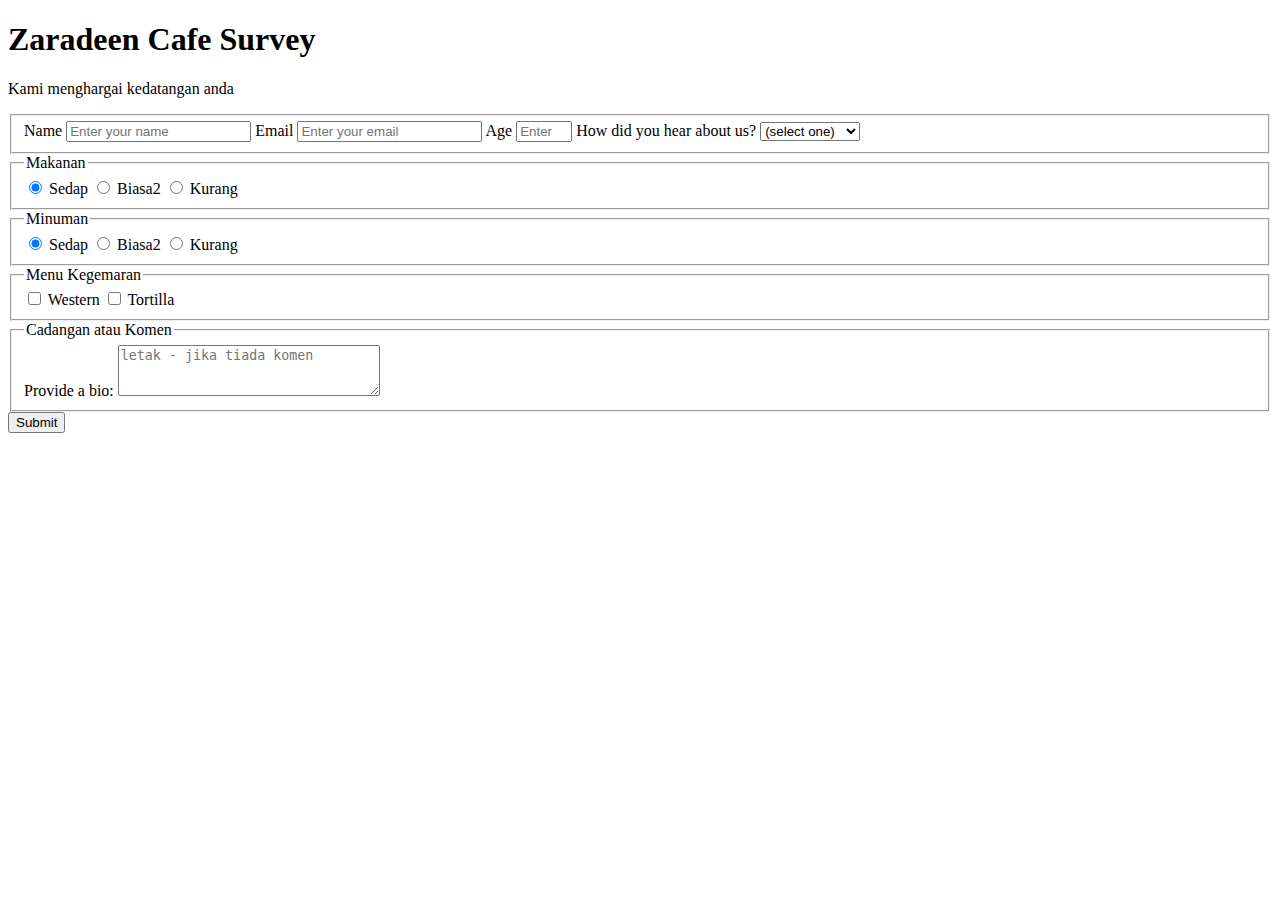
<file: Project1_surveyform/index.html>
<!DOCTYPE html>
<html lang="en">
  <head>
    <meta charset="utf-8"/>
    <meta name="viewport" content="width=device-width, initial-scale=1.0" />
    <link href="styles.css" rel="stylesheet" />
    <title>Survey Form</title>
  </head>
  <body>
      <h1 id="title">Zaradeen Cafe Survey</h1>
      <p id="description">Kami menghargai kedatangan anda</p>
      <form id="survey-form">
        <fieldset>
          <label id="name-label" for="name">Name <input id="name" type="text" placeholder="Enter your name" required /></label>
          <label id="email-label" for="email">Email <input id="email" type="email" placeholder="Enter your email" required /></label>
          <label id="number-label" for="number">Age <input id="number" type="number" placeholder="Enter your age" min="5" max="90" required /></label>
          <label>How did you hear about us?
          <select id="dropdown">
            <option value="">(select one)</option>
            <option value="1">FoodPanda</option>
            <option value="2">Jumpa Kedai</option>
            <option value="3">Media Sosial</option>
          </select>
        </label>
      </fieldset>

      <fieldset>
        <legend>Makanan</legend>
        <label for="sedap"><input id="sedap" type="radio" name="makanan" class="inline" value="sedap" checked /> Sedap</label>
        <label for="biasa2"><input id="biasa2" type="radio" name="makanan" class="inline" value="biasa2" /> Biasa2</label>
        <label for="kurang"><input id="kurang" type="radio" name="makanan" class="inline" value="kurang" /> Kurang</label>
      </fieldset>

      <fieldset>
        <legend>Minuman</legend>
        <label for="kelia"><input id="kelia" type="radio" name="minuman" class="inline" value="sedap" checked /> Sedap</label>
        <label for="biasa"><input id="biasa" type="radio" name="minuman" class="inline" value="biasa2" /> Biasa2</label>
        <label for="krg"><input id="krg" type="radio" name="minuman" class="inline" value="kurang" /> Kurang</label>
      </fieldset>

      <fieldset>
        <legend>Menu Kegemaran</legend>
        <label>
          <input class="inline" id="check1" type="checkbox" name="kegemaran" value="western" /> Western
        </label>
        <label>
          <input class="inline" id="check2" type="checkbox" name="kegemaran" value="tortilla" /> Tortilla
        </label>
      </fieldset>

      <fieldset>
        <legend>Cadangan atau Komen</legend>
        <label for="komen">Provide a bio:
          <textarea id="komen" name="cadangan" rows="3" cols="30" placeholder="letak - jika tiada komen"></textarea>
        </label>
      </fieldset>

      <input id="submit" type="submit" value="Submit" />
    </form>
  </body>
</html>
</file>
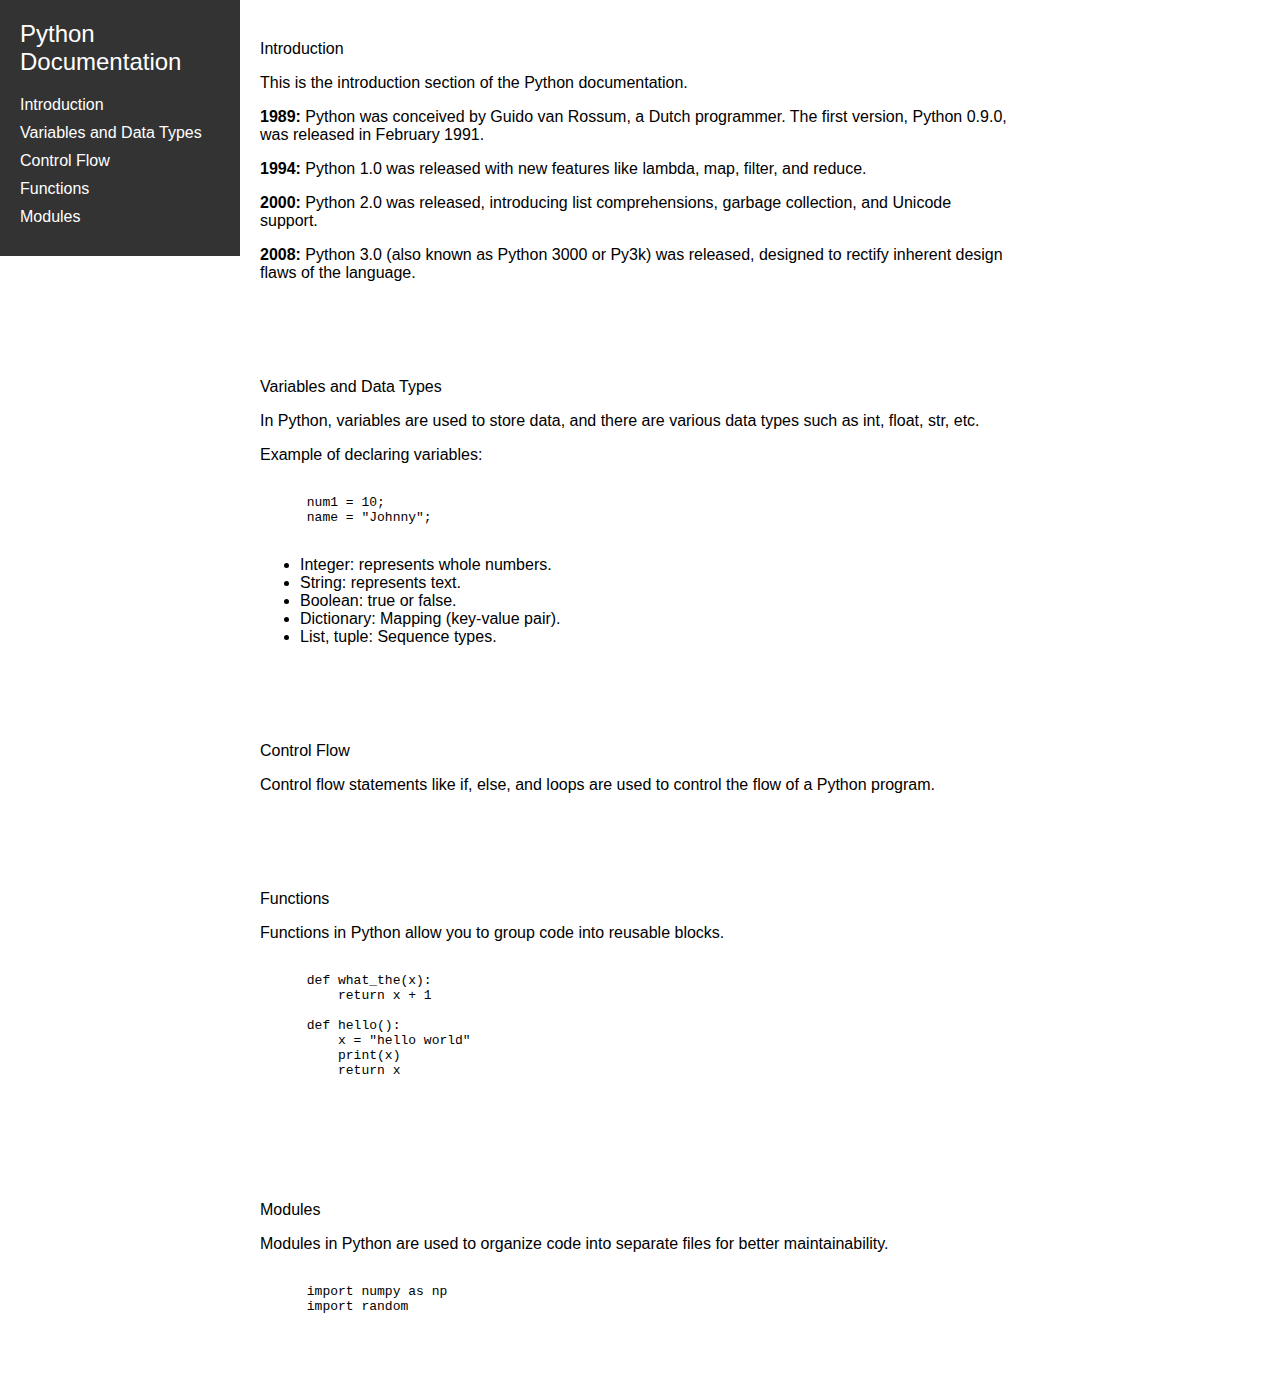
<file: Project3_Technical_Page/index.html>
<!DOCTYPE html>   <!--byk lagi nk tambah -->
<html lang="en">
<head>
  <meta charset="UTF-8">
  <meta name="viewport" content="width=device-width, initial-scale=1.0">
  <link rel="stylesheet" href="styles.css">
  <title>Python Documentation</title>
</head>
<body>

  <nav id="navbar">
    <header>Python Documentation</header>
    <a class="nav-link" href="#Introduction">Introduction</a>
    <a class="nav-link" href="#Variables_and_Data_Types">Variables and Data Types</a>
    <a class="nav-link" href="#Control_Flow">Control Flow</a>
    <a class="nav-link" href="#Functions">Functions</a>
    <a class="nav-link" href="#Modules">Modules</a>
  </nav>

  <main id="main-doc">
    <section id="Introduction" class="main-section">
      <header>Introduction</header>
      <p>This is the introduction section of the Python documentation.</p>
      <p><b>1989:</b> Python was conceived by Guido van Rossum, a Dutch programmer. The first version, Python 0.9.0, was released in February 1991.</p>
      <p><b>1994:</b> Python 1.0 was released with new features like lambda, map, filter, and reduce.</p>
      <p><b>2000:</b> Python 2.0 was released, introducing list comprehensions, garbage collection, and Unicode support.</p>
      <p><b>2008:</b> Python 3.0 (also known as Python 3000 or Py3k) was released, designed to rectify inherent design flaws of the language.</p>
    </section>

    <section id="Variables_and_Data_Types" class="main-section">
  <header>Variables and Data Types</header>
  <p>In Python, variables are used to store data, and there are various data types such as int, float, str, etc.</p>
  <p>Example of declaring variables:</p>
    <pre> 
      <code>num1 = 10;</code>
      <code>name = "Johnny";</code>
    </pre>
  <ul>
    <li>Integer: represents whole numbers.</li>
    <li>String: represents text.</li>
    <li>Boolean: true or false.</li>
    <li>Dictionary: Mapping (key-value pair).</li>
    <li>List, tuple: Sequence types.</li>
  </ul>
</section>

    <section id="Control_Flow" class="main-section">
      <header>Control Flow</header>
      <p>Control flow statements like if, else, and loops are used to control the flow of a Python program.</p>
    </section>

    <section id="Functions" class="main-section">
      <header>Functions</header>
      <p>Functions in Python allow you to group code into reusable blocks.</p>
      <pre> 
      <code>def what_the(x):</code>
      <code>    return x + 1</code>

      <code>def hello():</code>
      <code>    x = "hello world"</code>
      <code>    print(x) </code>
      <code>    return x </code>

    </pre>
    </section>

    <section id="Modules" class="main-section">
      <header>Modules</header>
      <p>Modules in Python are used to organize code into separate files for better maintainability.</p>
      <pre> 
      <code>import numpy as np</code>
      <code>import random</code>
    </pre>
    </section>
  </main>

</body>
</html>
</file>
<file: Project1_surveyform/styles.css>
/* on the way */
</file>
<file: Project3_Technical_Page/styles.css>
body {
  font-family: Arial, sans-serif;
  margin: 0;
  padding: 0;
}

#navbar {
  position: fixed;
  left: 0;
  top: 0;
  width: 200px;
  background-color: #333;
  color: white;
  padding: 20px;
}

#navbar header {
  font-size: 1.5em;
  margin-bottom: 20px;
}

.nav-link {
  display: block;
  color: white;
  text-decoration: none;
  margin-bottom: 10px;
}

.main-section {
  margin-left: 220px;
  padding: 40px;
  max-width: 750px;
}

@media (max-width: 768px) {
  #navbar {
    width: 100%;
    position: static;
  }

  .main-section {
    margin-left: 0;
  }
}
</file>
